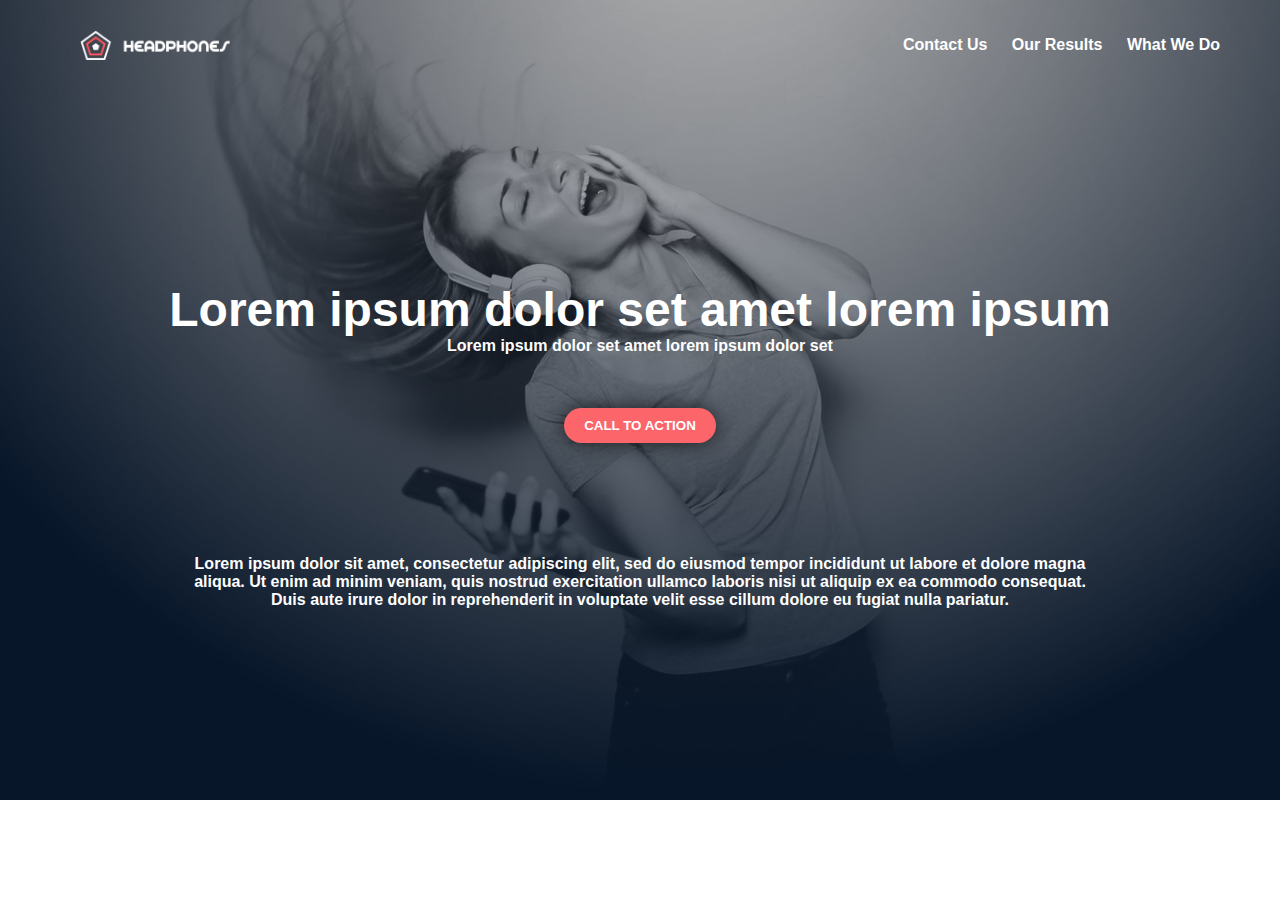
<file: headphones/0-index.html>
<!DOCTYPE html>
<html lang="en">
<head>
    <meta charset="UTF-8">
    <meta name="viewport" content="width=device-width, initial-scale=1.0">
    <title>headphones</title>
    <link href="0-styles.css" rel="stylesheet">
</head>
<body>

    <!--Header section-->
    <header>
        <img src="images/logo_headphones.png" alt="Logo">
        <div class="navbar-container">
            <nav>
                <a href="#contact us"> Contact Us</a>
                <a href="our results">Our Results</a>
                <a href="what we do"> What We Do</a>
            </nav>
        </div>
    </header>

    <!--Main Sections-->
    <main>

        <!--Banner Section-->
        <section id="banner">
        <div class="banner">
            <h1>Lorem ipsum dolor set amet lorem ipsum</h1>
            <P>Lorem ipsum dolor set amet lorem ipsum dolor set</P> 
            <button class="registerBTN">CALL TO ACTION</button>
            <p class="p-banner">Lorem ipsum dolor sit amet, consectetur adipiscing elit, sed do eiusmod tempor incididunt ut labore et dolore magna aliqua. Ut enim ad minim veniam, quis nostrud exercitation ullamco laboris nisi ut aliquip ex ea commodo consequat. Duis aute irure dolor in reprehenderit in voluptate velit esse cillum dolore eu fugiat nulla pariatur.</p>
        </div>
        </section>
    </main>
</body>
</html>
</file>
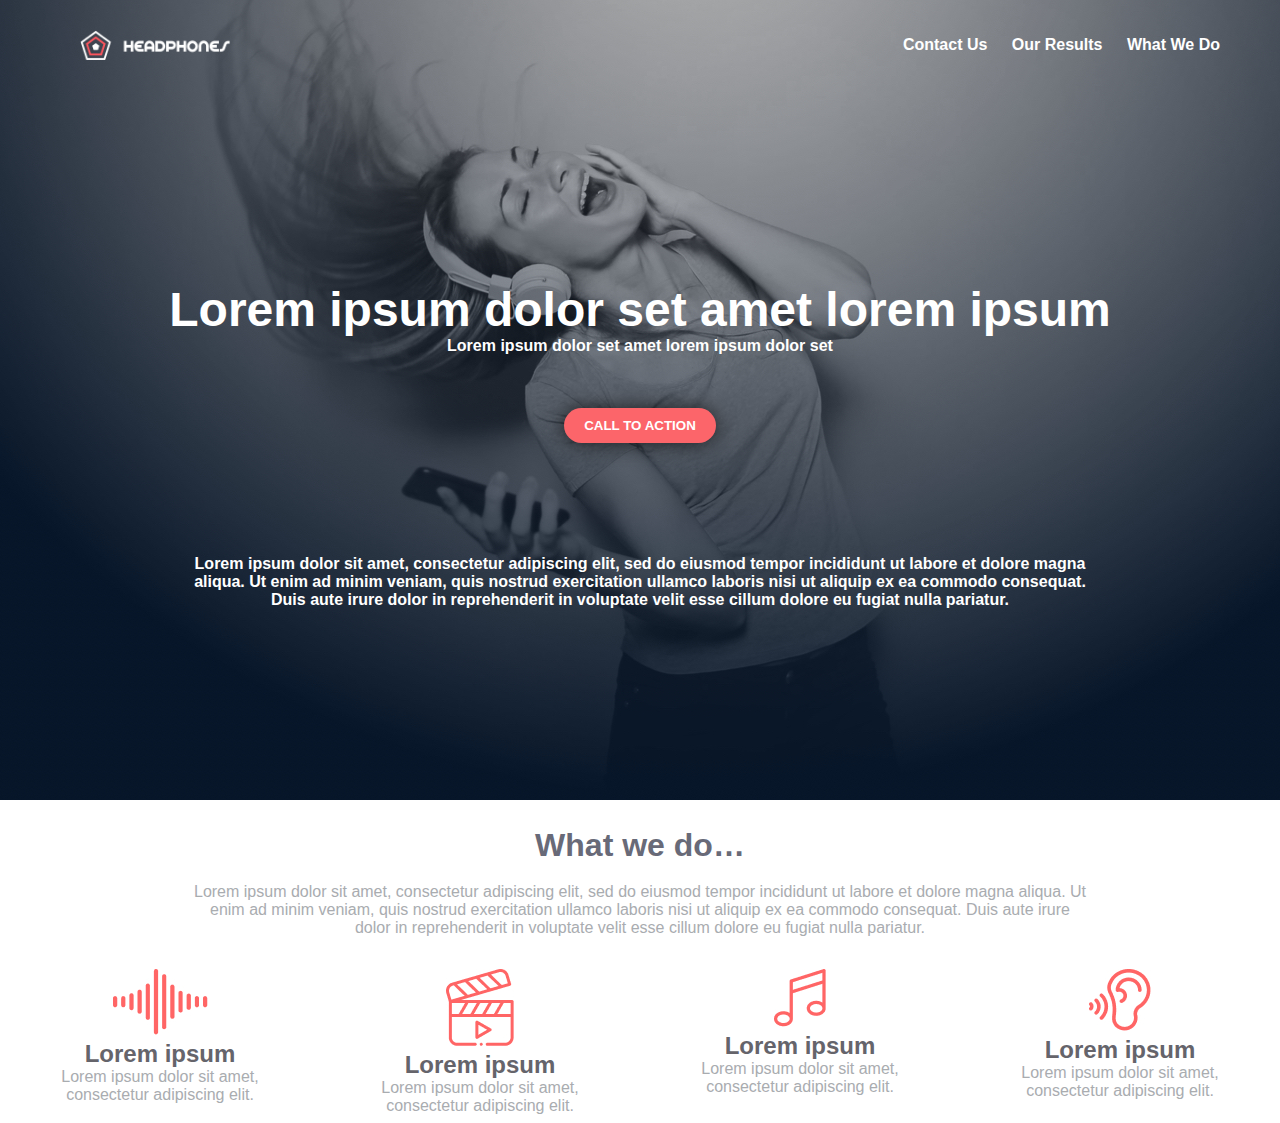
<file: headphones/1-index.html>
<!DOCTYPE html>
<html lang="en">
<head>
    <meta charset="UTF-8">
    <meta name="viewport" content="width=device-width, initial-scale=1.0">
    <title>headphones</title>
    <link href="1-styles.css" rel="stylesheet">
</head>
<body>

    <!--Header section-->
    <header>
        <img src="images/logo_headphones.png" alt="Logo">
        <div class="navbar-container">
            <nav>
                <a href="#contact us"> Contact Us</a>
                <a href="our results">Our Results</a>
                <a href="what we do"> What We Do</a>
            </nav>
        </div>
    </header>

    <!--Main Sections-->
    <main>

        <!--Banner Section-->
        <section id="banner">
        <div class="banner">
            <h1>Lorem ipsum dolor set amet lorem ipsum</h1>
            <P>Lorem ipsum dolor set amet lorem ipsum dolor set</P> 
            <button class="registerBTN">CALL TO ACTION</button>
            <p class="p-banner">Lorem ipsum dolor sit amet, consectetur adipiscing elit, sed do eiusmod tempor incididunt ut labore et dolore magna aliqua. Ut enim ad minim veniam, quis nostrud exercitation ullamco laboris nisi ut aliquip ex ea commodo consequat. Duis aute irure dolor in reprehenderit in voluptate velit esse cillum dolore eu fugiat nulla pariatur.</p>
        </div>
        </section>

        <!--What We Do Section-->
        <section id="do-section">
            <div class="do-section"> 
                <h1>What we do…</h1>
                <p>Lorem ipsum dolor sit amet, consectetur adipiscing elit, sed do eiusmod tempor incididunt ut labore et dolore magna aliqua. Ut enim ad minim veniam, quis nostrud exercitation ullamco laboris nisi ut aliquip ex ea commodo consequat. Duis aute irure dolor in reprehenderit in voluptate velit esse cillum dolore eu fugiat nulla pariatur.</p>
                <div class="do-container">
                    <div>
                        <img src="images/sound-frecuency.jpg">
                        <h2>Lorem ipsum</h2>
                        <p>Lorem ipsum dolor sit amet, consectetur adipiscing elit.</p>
                    </div>
                    <div>
                        <img src="images/video.jpg">
                        <h2>Lorem ipsum</h2>
                        <p>Lorem ipsum dolor sit amet, consectetur adipiscing elit.</p>
                    </div>
                    <div>
                        <img src="images/music.jpg">
                        <h2>Lorem ipsum</h2>
                        <p>Lorem ipsum dolor sit amet, consectetur adipiscing elit.</p>
                    </div>
                    <div>
                        <img src="images/hearing.jpg">
                        <h2>Lorem ipsum</h2>
                        <p>Lorem ipsum dolor sit amet, consectetur adipiscing elit.</p>
                    </div>
                </div>
            </div>
        </section>
    </main>
</body>
</html>
</file>
<file: headphones/0-styles.css>
/* General Reset */
*{
    margin: 0;
    padding: 0;
    box-sizing: border-box;
    box-sizing: border-box;
    --primaryCL: #fc656a;
    --secondaryCL: #071629;
}

/* Basic styles for larger screens */
body {
    font-family: Arial, sans-serif;
    background-image: url(./images/headphones_hero_1.jpg);
    background-size: content;
    background-repeat: no-repeat;
    color: #fff;
}

/* Header Styles */
header {
    display: flex;
    flex-direction: row;
    justify-content: space-between;
    align-items: center;
    gap: 50px;
    padding: 30px;
    max-width: 1250px;
}

header a {
    text-decoration: none;
}

header img {
    width: 150px;
    height: auto;
    margin-left: 50px;
}

 nav a {
    margin-left: 20px;
    font-size: 16px;
    font-weight: 600;
    color:#fff;
 }

 nav a:hover {
    opacity: 90%;
    color: #FF6565;
 }

 /* Banner Section */
 .banner {
    text-align: center;
    margin-top: 12em;
    font-weight: bold;
 }

 .banner h1 {
font-size: 3em;
 }

 .registerBTN {
    padding: 10px 20px;
    margin-top: 4em;
    background-color: var(--primaryCL);
    border: none;
    border-radius: 35px;
    font-weight: bold;
    color: #fff;
    box-shadow: 0 0 20px #000000ad;
    margin-bottom: 7rem;
 }

 .toberounded {
    border-radius: 100%;
 }
 
 .p-banner {
margin-left: 15%;
margin-right: 15%;
 }
</file>
<file: headphones/1-styles.css>
/* General Reset */
*{
    margin: 0;
    padding: 0;
    box-sizing: border-box;
    box-sizing: border-box;
    --primaryCL: #fc656a;
    --secondaryCL: #071629;
}

/* Basic styles for larger screens */
body {
    font-family: Arial, sans-serif;
    background-image: url(./images/headphones_hero_1.jpg);
    background-size: content;
    background-repeat: no-repeat;
    color: #fff;
}

/* Header Styles */
header {
    display: flex;
    flex-direction: row;
    justify-content: space-between;
    align-items: center;
    gap: 50px;
    padding: 30px;
    max-width: 1250px;
}

header a {
    text-decoration: none;
}

header img {
    width: 150px;
    height: auto;
    margin-left: 50px;
}

 nav a {
    margin-left: 20px;
    font-size: 16px;
    font-weight: 600;
    color:#fff;
 }

 nav a:hover {
    opacity: 90%;
    color: #FF6565;
 }

 /* Banner Section */
 .banner {
    text-align: center;
    margin-top: 12em;
    font-weight: bold;
 }

 .banner h1 {
font-size: 3em;
 }

 .registerBTN {
    padding: 10px 20px;
    margin-top: 4em;
    background-color: var(--primaryCL);
    border: none;
    border-radius: 35px;
    font-weight: bold;
    color: #fff;
    box-shadow: 0 0 20px #000000ad;
    margin-bottom: 7rem;
 }

 .toberounded {
    border-radius: 100%;
 }
 
 .p-banner {
margin-left: 15%;
margin-right: 15%;
 }

#do-section {
    height: 400px;
    color: #ffffff;
}

.do-section {
    display: flex;
    flex-direction: column;
    justify-content: space-between;
    text-align: center;
}

.do-section h1 {
    font-weight: bold;
    padding-top: 17%;
    padding-bottom: 1.5%;
    color: #686a78;
}

.do-section p {
    color: #a9acb0;
    padding-left: 15%;
    padding-right: 15%;
    padding-bottom: 2.5%;
}

.do-container {
    display: flex;
    flex-direction: row;
}

.do-container h2 {
    font-weight: bold;
    color: #65646b;
    padding-top: 0.5%;
}
</file>
